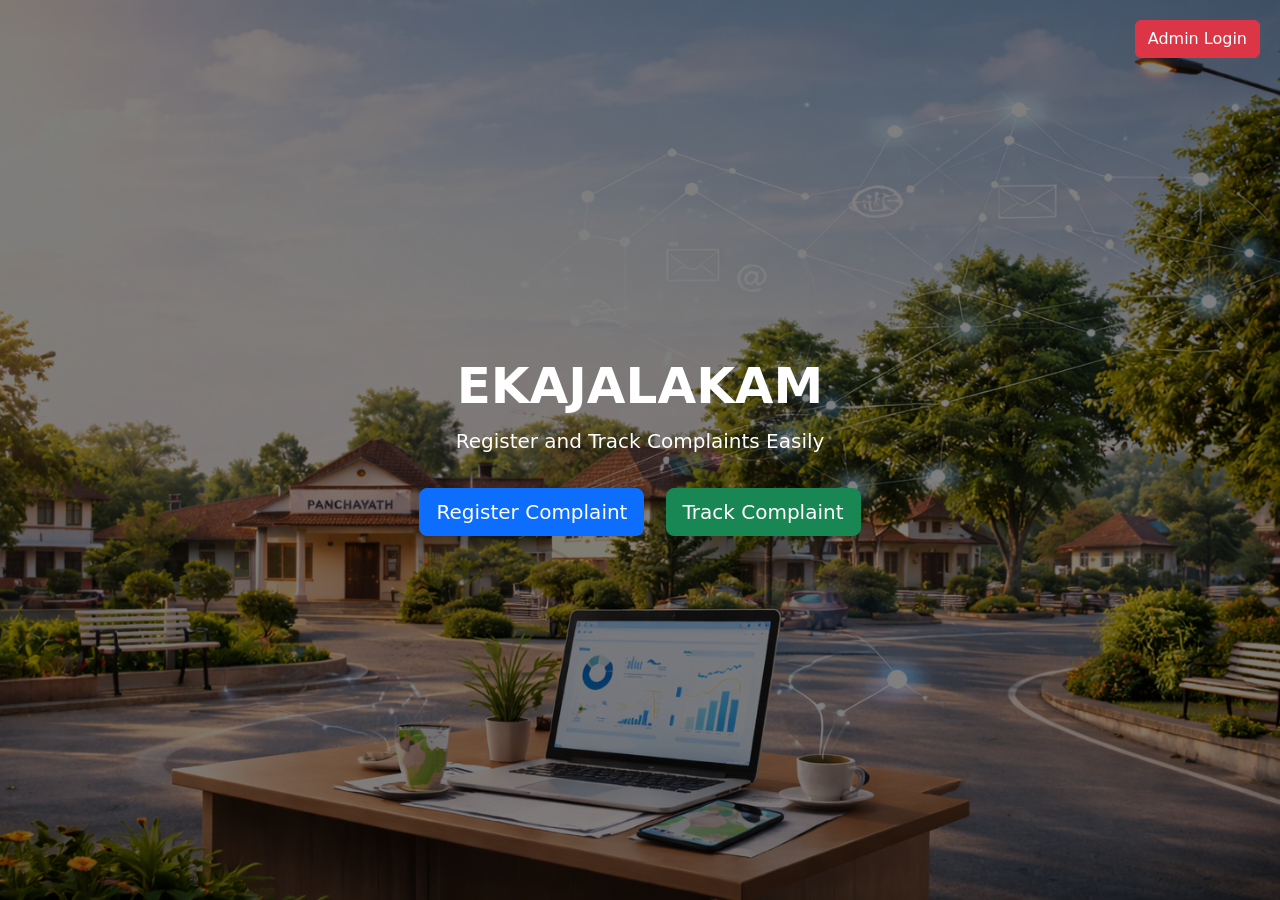
<file: index.html>
<!DOCTYPE html>
<html>
<head>

<title>EKAJALAKAM</title>

<link rel="stylesheet" href="css/style.css">

<link href="https://cdn.jsdelivr.net/npm/bootstrap@5.3.2/dist/css/bootstrap.min.css" rel="stylesheet">

</head>

<body>

<!-- ADMIN LOGIN BUTTON -->

<a href="login.html" class="btn btn-danger admin-btn">
Admin Login
</a>


<section class="hero">

<div class="container text-center">

<h1>EKAJALAKAM</h1>

<p>Register and Track Complaints Easily</p>

<div class="mt-4">

<a href="register.html" class="btn btn-primary btn-lg m-2">
Register Complaint
</a>

<a href="track.html" class="btn btn-success btn-lg m-2">
Track Complaint
</a>

</div>

</div>

</section>

</body>
</html>
</file>
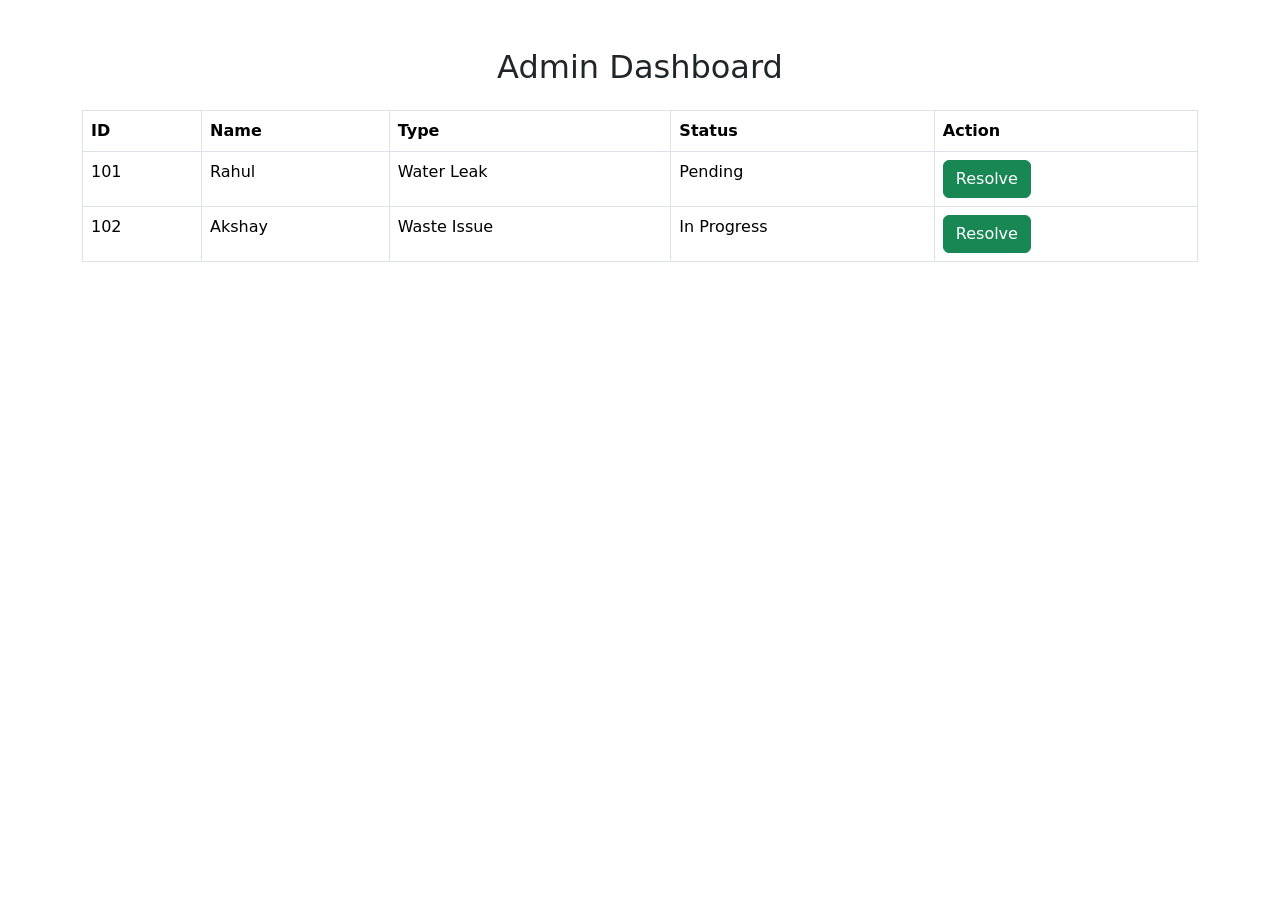
<file: admin.html>
<!DOCTYPE html>
<html>
<head>

<title>Admin Dashboard</title>

<link rel="stylesheet" href="css/style.css">

<link href="https://cdn.jsdelivr.net/npm/bootstrap@5.3.2/dist/css/bootstrap.min.css" rel="stylesheet">

</head>

<body>

<div class="container mt-5">

<h2 class="text-center">Admin Dashboard</h2>

<table class="table table-bordered mt-4">

<tr>
<th>ID</th>
<th>Name</th>
<th>Type</th>
<th>Status</th>
<th>Action</th>
</tr>

<tr>
<td>101</td>
<td>Rahul</td>
<td>Water Leak</td>
<td>Pending</td>

<td>
<button class="btn btn-success">Resolve</button>
</td>

</tr>

<tr>
<td>102</td>
<td>Akshay</td>
<td>Waste Issue</td>
<td>In Progress</td>

<td>
<button class="btn btn-success">Resolve</button>
</td>

</tr>

</table>

</div>

</body>
</html>
</file>
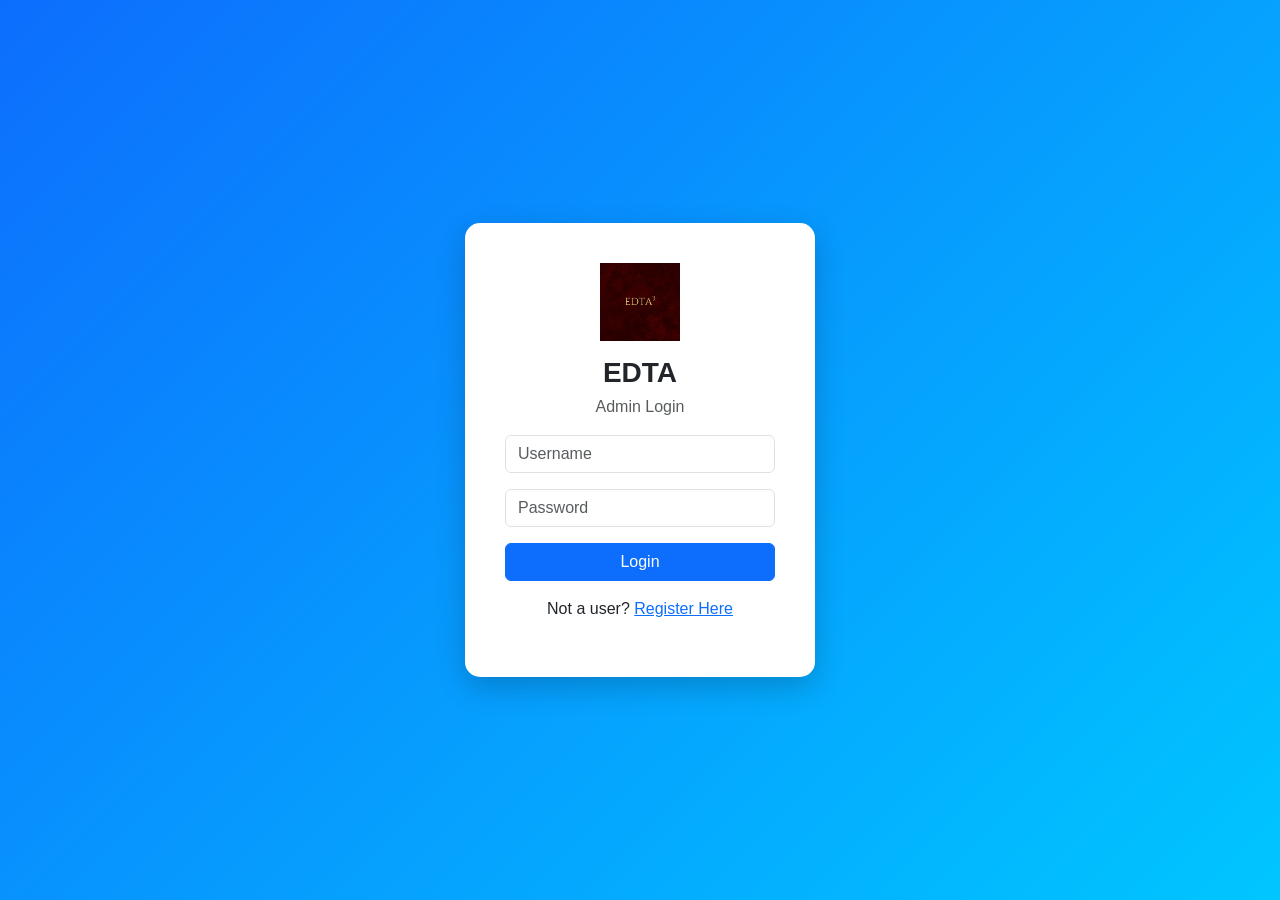
<file: login.html>
<!DOCTYPE html>
<html>

<head>

<title> Login</title>

<link rel="stylesheet" href="css/style.css">

<link href="https://cdn.jsdelivr.net/npm/bootstrap@5.3.2/dist/css/bootstrap.min.css" rel="stylesheet">

</head>

<body class="login-body">

<div class="login-container">

<div class="login-card">

<!-- LOGO -->

<img src="css/logo.png.jpeg" class="logo">

<h3>EDTA</h3>

<p class="text-muted">Admin Login</p>

<form>

<div class="mb-3">

<input type="text" placeholder="Username" class="form-control">

</div>

<div class="mb-3">

<input type="password" placeholder="Password" class="form-control">

</div>

<button class="btn btn-primary w-100 mb-3" onclick="location.href='dashboard.html'">
Login
</button>

<p class="text-center">
Not a user?
<a href="user-register.html">Register Here</a>
</p>
</form>

</div>

</div>

</body>

</html>
</file>
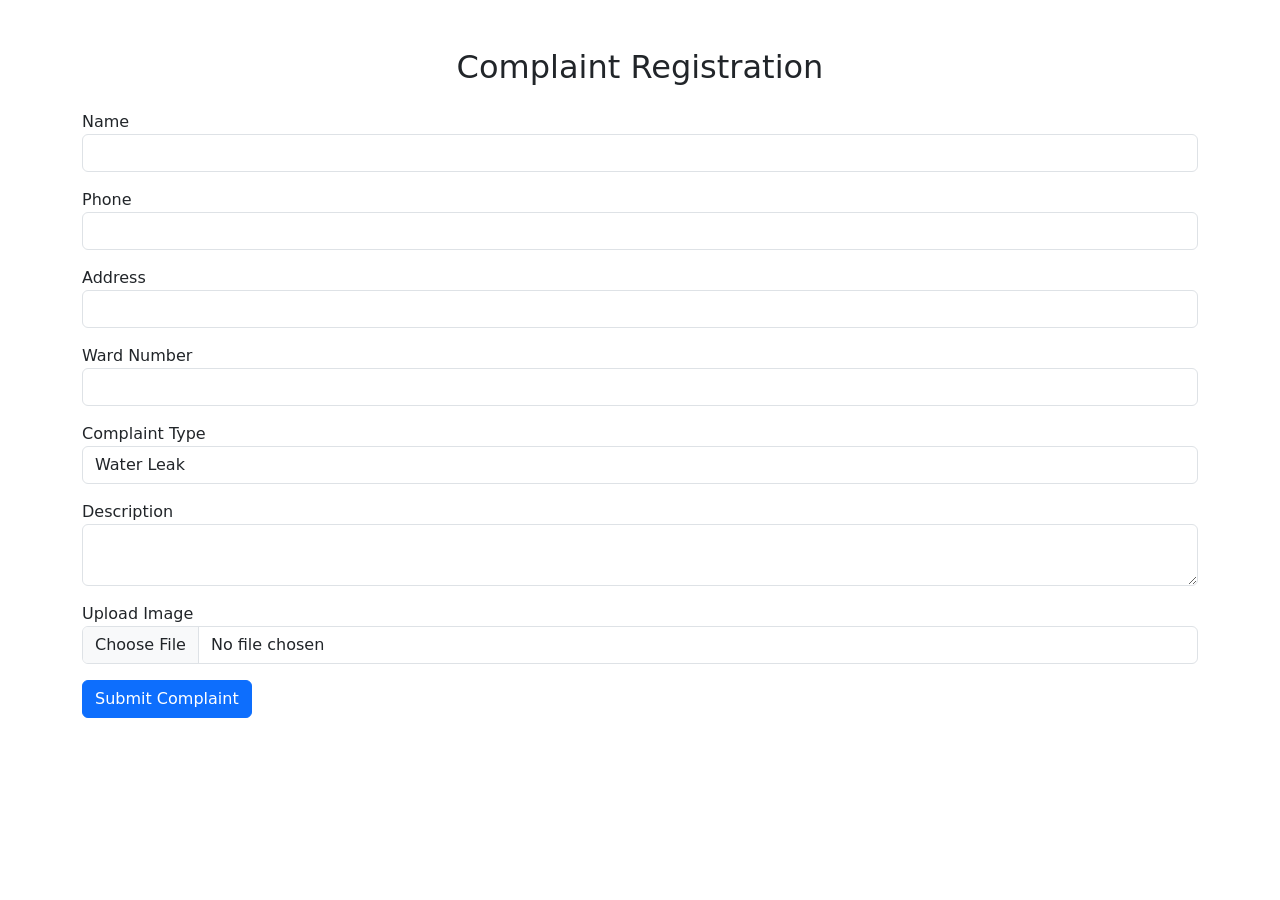
<file: register.html>
<!DOCTYPE html>
<html>
<head>

<title>Register Complaint</title>

<link rel="stylesheet" href="css/style.css">

<link href="https://cdn.jsdelivr.net/npm/bootstrap@5.3.2/dist/css/bootstrap.min.css" rel="stylesheet">

</head>

<body>

<div class="container mt-5">

<h2 class="text-center mb-4">Complaint Registration</h2>

<form onsubmit="submitComplaint(event)">

<div class="mb-3">
<label>Name</label>
<input type="text" class="form-control" required>
</div>

<div class="mb-3">
<label>Phone</label>
<input type="number" class="form-control" required>
</div>

<div class="mb-3">
<label>Address</label>
<input type="text" class="form-control" required>
</div>

<div class="mb-3">
<label>Ward Number</label>
<input type="text" class="form-control">
</div>

<div class="mb-3">
<label>Complaint Type</label>

<select class="form-control">
<option>Water Leak</option>
<option>Pipe Broken</option>
<option>Current Cut</option>
<option>Waste Bin Issue</option>
</select>

</div>

<div class="mb-3">
<label>Description</label>
<textarea class="form-control"></textarea>
</div>

<div class="mb-3">
<label>Upload Image</label>
<input type="file" class="form-control">
</div>

<button class="btn btn-primary">Submit Complaint</button>

</form>

</div>

<script src="js/script.js"></script>

</body>
</html>
</file>
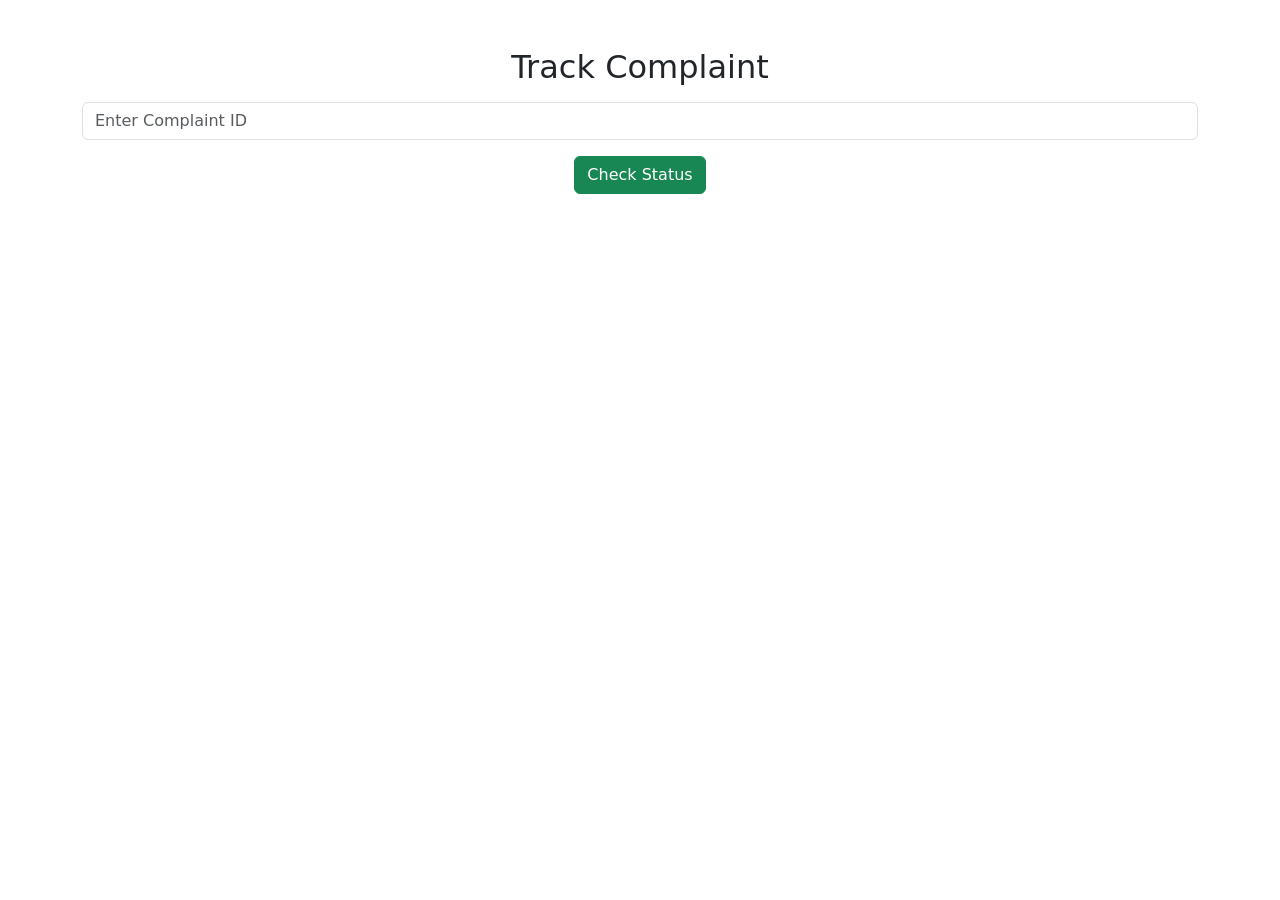
<file: track.html>
<!DOCTYPE html>
<html>
<head>

<title>Track Complaint</title>

<link rel="stylesheet" href="css/style.css">

<link href="https://cdn.jsdelivr.net/npm/bootstrap@5.3.2/dist/css/bootstrap.min.css" rel="stylesheet">

</head>

<body>

<div class="container mt-5 text-center">

<h2>Track Complaint</h2>

<input type="text" id="cid" placeholder="Enter Complaint ID" class="form-control mt-3">

<button class="btn btn-success mt-3" onclick="trackComplaint()">Check Status</button>

<div class="mt-4" id="status"></div>

</div>

<script src="js/script.js"></script>

</body>
</html>
</file>
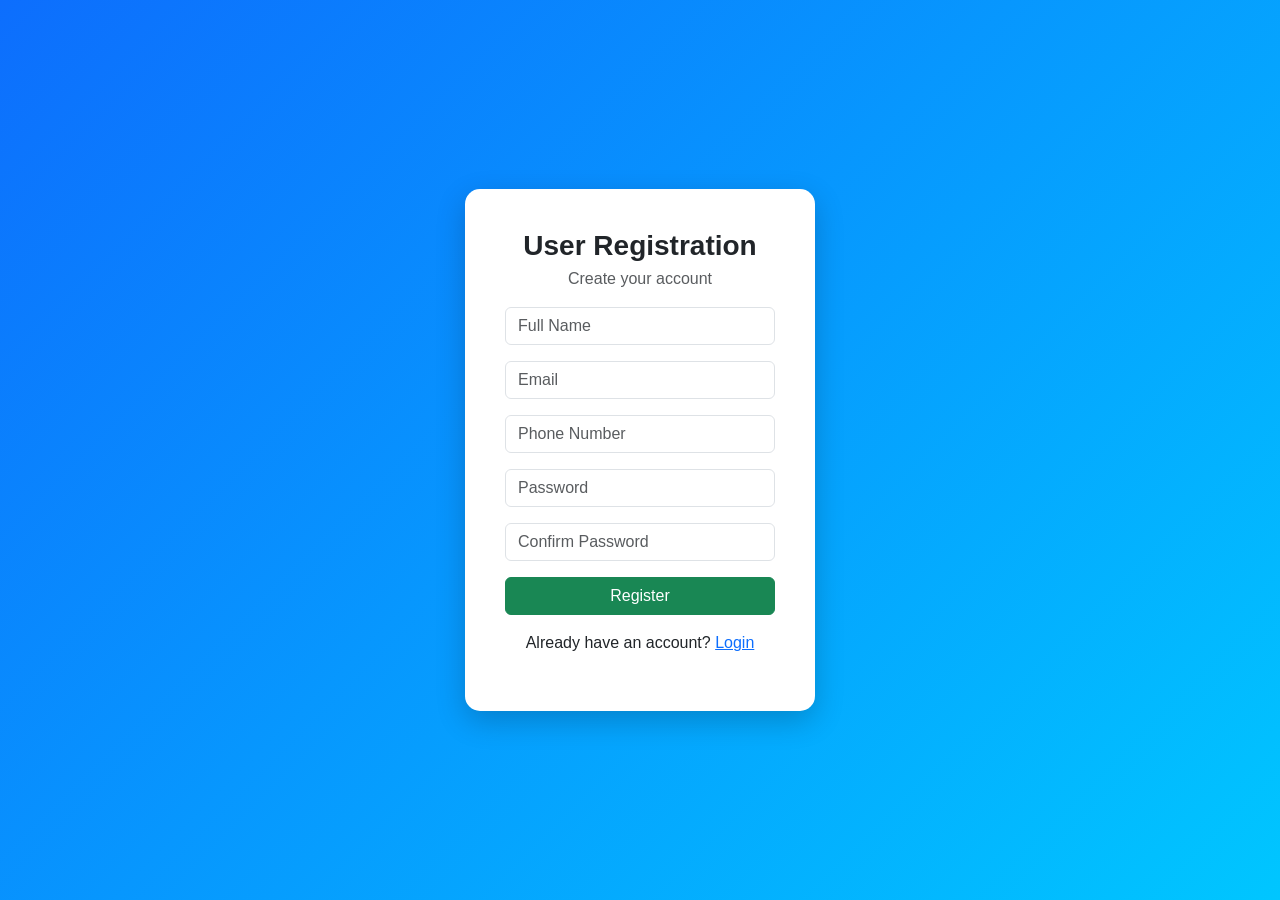
<file: user-register.html>
<!DOCTYPE html>
<html>

<head>

<title>User Registration</title>

<link rel="stylesheet" href="css/style.css">

<link href="https://cdn.jsdelivr.net/npm/bootstrap@5.3.2/dist/css/bootstrap.min.css" rel="stylesheet">

</head>

<body class="login-body">

<div class="login-container">

<div class="login-card">

<h3>User Registration</h3>

<p class="text-muted">Create your account</p>

<form>

<div class="mb-3">
<input type="text" placeholder="Full Name" class="form-control">
</div>

<div class="mb-3">
<input type="email" placeholder="Email" class="form-control">
</div>

<div class="mb-3">
<input type="number" placeholder="Phone Number" class="form-control">
</div>

<div class="mb-3">
<input type="password" placeholder="Password" class="form-control">
</div>

<div class="mb-3">
<input type="password" placeholder="Confirm Password" class="form-control">
</div>

<button class="btn btn-success w-100 mb-3">
Register
</button>

<p>
Already have an account?
<a href="login.html">Login</a>
</p>

</form>

</div>

</div>

</body>

</html>
</file>
<file: css/style.css>
body{
font-family:Arial;
background:#f5f7fb;
}

.hero{
height:90vh;
display:flex;
align-items:center;
justify-content:center;
background:linear-gradient(135deg,#0d6efd,#0dcaf0);
color:white;
text-align:center;
}

.hero h1{
font-size:50px;
font-weight:bold;
}

.hero p{
font-size:20px;
margin-top:10px;
}

.btn{
border-radius:30px;
font-weight:bold;
}
body{
font-family:Arial;
background:#f4f7fb;
}

/* SIDEBAR */

.sidebar{

width:220px;
height:100vh;
background:#1e3a5f;
padding:20px;
color:white;

}

.sidebar a{

display:block;
color:white;
text-decoration:none;
padding:10px;
margin:10px 0;
border-radius:5px;

}

.sidebar a:hover{

background:#aecefd;

}

.logo{

text-align:center;
margin-bottom:30px;

}


/* MAIN AREA */

.main{

flex:1;
padding:20px;

}


/* TOP BAR */

.topbar{

display:flex;
justify-content:space-between;
align-items:center;

}

.topbar input{

padding:5px 10px;
border-radius:20px;
border:1px solid rgb(0, 0, 0);

}


/* STAT CARDS */

.stat-card{

text-align:center;
padding:20px;
border:none;
border-radius:10px;
box-shadow:0 2px 10px rgba(0,0,0,0.1);

}

.stat-card h2{

font-weight:bold;
color:#0d6efd;

}
/* LOGIN PAGE */

.login-body{

height:100vh;

display:flex;

justify-content:center;

align-items:center;

background:linear-gradient(135deg,#0d6efd,#00c6ff);

font-family:Arial;

}

.login-container{

width:100%;

display:flex;

justify-content:center;

align-items:center;

}

.login-card{

background:rgb(255, 255, 255);

padding:40px;

border-radius:15px;

width:350px;

text-align:center;

box-shadow:0 10px 30px rgba(0,0,0,0.2);

}

.logo{

width:80px;

margin-bottom:15px;

}

.login-card h3{

font-weight:bold;

margin-bottom:5px;

}

.form-control{

border-radius:25px;

padding:10px;

}

.btn{

border-radius:25px;

padding:10px;

font-weight:bold;

}
a{
text-decoration:none;
font-weight:500;
}

a:hover{
color:#0d6efd;
}
body{
font-family:Arial;
margin:0;
}

.hero{
height:100vh;
display:flex;
justify-content:center;
align-items:center;
background:linear-gradient(135deg,#1e88e5,#26c6da);
color:white;
text-align:center;
}

/* ADMIN LOGIN TOP RIGHT */

.admin-btn{

position:absolute;

top:20px;

right:20px;

border-radius:20px;

padding:8px 18px;

}

.hero{
height:100vh;
display:flex;
justify-content:center;
align-items:center;

background:
linear-gradient(rgba(0,0,0,0.5), rgba(0,0,0,0.5)),
url("../images/home.jpg.png");

background-size:cover;
background-position:center;
background-repeat:no-repeat;

color:white;
text-align:center;
}
</file>
